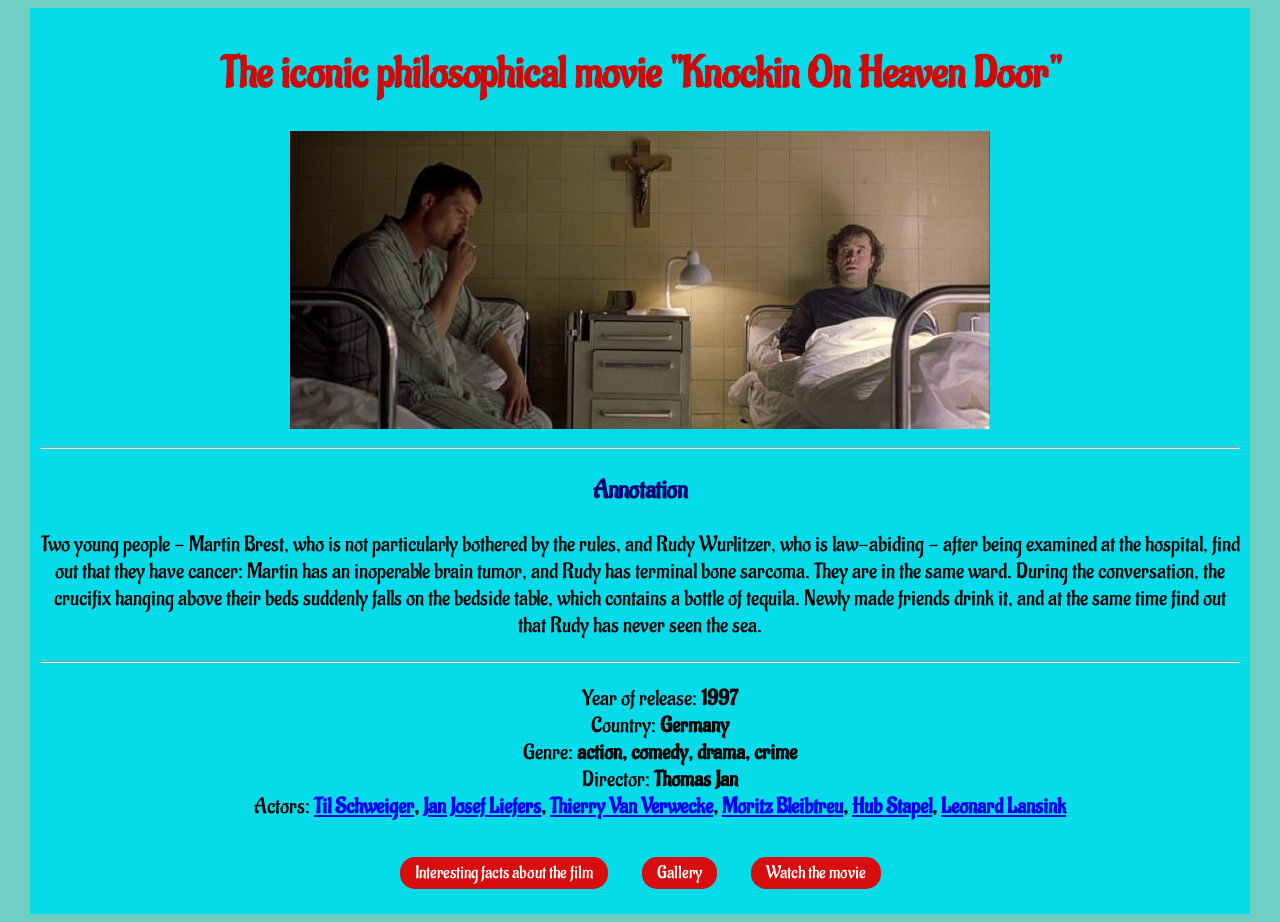
<file: index.html>
<!DOCTYPE html>
<html lang="en">

<head>

    <meta charset="UTF-8">
    <meta name="myport" content="width=device-width">
    <title>Iconic movie</title>
    <link rel="stylesheet" href="style.css">
    <link rel="preconnect" href="https://fonts.googleapis.com">
    <link rel="preconnect" href="https://fonts.gstatic.com" crossorigin>
    <link href="https://fonts.googleapis.com/css2?family=Aladin&display=swap" rel="stylesheet">
    
</head>

<body> 

    <div id="box">

        <h1 id="title">
            The iconic philosophical movie "Knockin On Heaven Door"
        </h1>

        <img src="photo/hospital.jpg" alt="Main photo">

        <hr>

        <h3 class="section-title">Annotation</h3>

        <p class="text-annot">
                Two young people - Martin Brest, who is not particularly bothered by the rules,
                and Rudy Wurlitzer, who is law-abiding - after being examined at the hospital, 
                find out that they have cancer: Martin has an inoperable brain tumor, 
                and Rudy has terminal bone sarcoma. They are in the same ward. During the conversation, 
                the crucifix hanging above their beds suddenly falls on the bedside table, 
                which contains a bottle of tequila. Newly made friends drink it, 
                and at the same time find out that Rudy has never seen the sea.
        </p>

        <hr>

        <ul class="movie-info">

            <li>Year of release: <strong>1997</strong></li>
            <li>Country: <strong>Germany</strong></li>
            <li>Genre: <strong>action, comedy, drama, crime</strong></li>
            <li>Director: <strong>Thomas Jan</strong></li>
            <li>Actors: <strong>
                <a href="https://kinobaza.com.ua/persons/til-schweiger">Til Schweiger</a>, 
                <a href="https://kinobaza.com.ua/persons/jan-josef-liefers">Jan Josef Liefers</a>,
                <a href="https://kinobaza.com.ua/persons/thierry-van-werveke">Thierry Van Verwecke</a>,
                <a href="https://kinobaza.com.ua/persons/moritz-bleibtreu">Moritz Bleibtreu</a>,
                <a href="https://kinobaza.com.ua/persons/huub-stapel">Hub Stapel</a>,
                <a href="https://kinobaza.com.ua/persons/leonard-lansink">Leonard Lansink</a></strong></li>
        </ul>
    
        <div class="buttons">

            <a href="pages/contact.html" class="bts">Interesting facts about the film</a>
            <a href="pages/gallery.html" class="bts">Gallery</a>
            <a href="https://uakino.best/filmy/genre-action/4971-dostukatisya-do-nebes.html" class="bts">Watch the movie</a>

        </div>

    </div>        
    
</body>
</html>
</file>
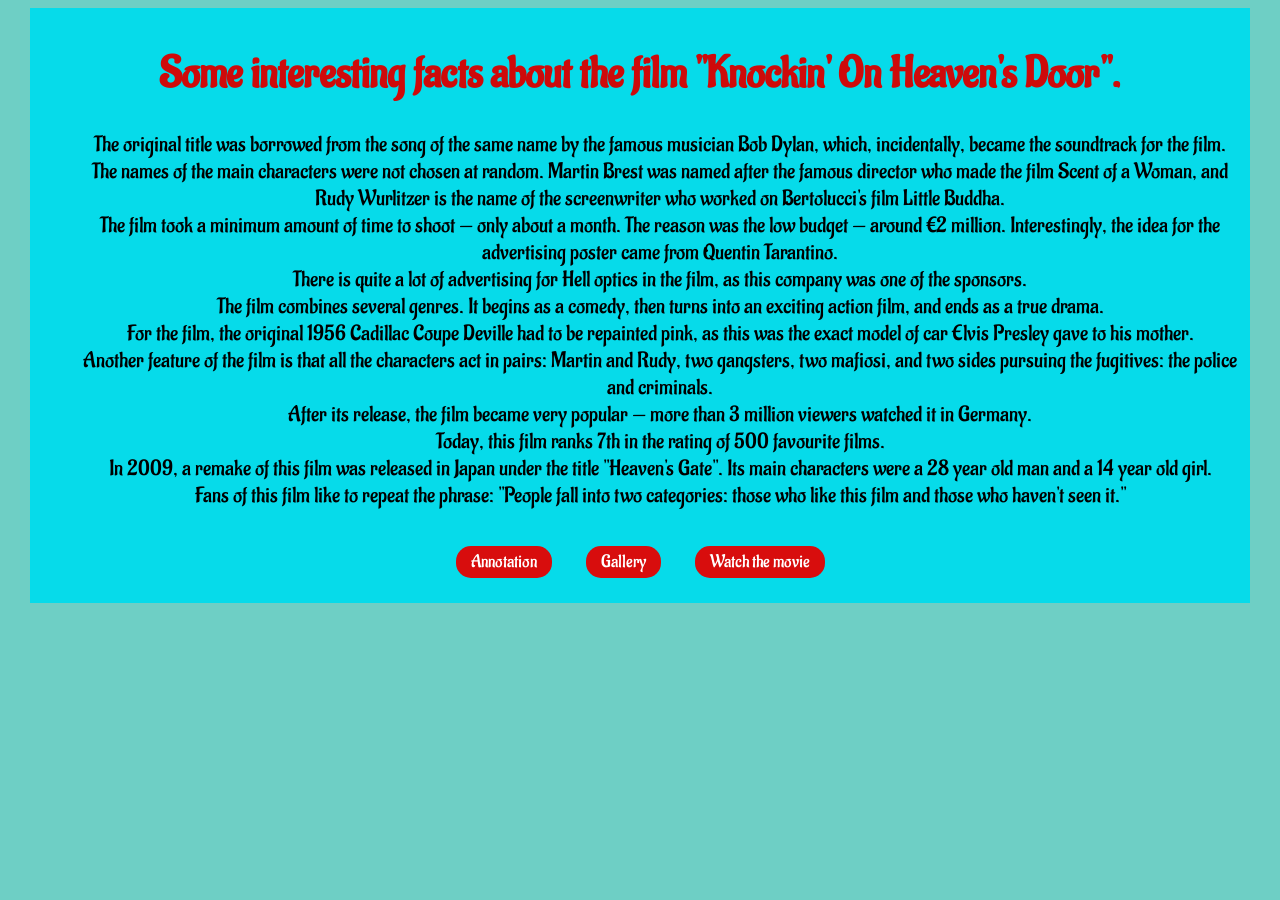
<file: pages/contact.html>
<!DOCTYPE html>
<html lang="en">
<head>
    <meta charset="UTF-8">
    <meta name="viewport" content="width=device-width">
    <title>Interesting facts</title>
    <link rel="stylesheet" href="../style.css">
    <link rel="preconnect" href="https://fonts.googleapis.com">
    <link rel="preconnect" href="https://fonts.gstatic.com" crossorigin>
    <link href="https://fonts.googleapis.com/css2?family=Aladin&display=swap" rel="stylesheet">
</head>
<body>
    <div id="box">

        <h1 id="title">
            Some interesting facts about the film "Knockin' On Heaven's Door".
        </h1>

        <ul class="movie-info">
            <li>The original title was borrowed from the song of the same name by the famous 
                musician Bob Dylan, which, incidentally, 
                became the soundtrack for the film.</li>
            <li>The names of the main characters were not chosen at random. Martin Brest
                was named after the famous director who made the film Scent of a Woman, 
                and Rudy Wurlitzer is the name of the screenwriter who worked on 
                Bertolucci's film Little Buddha.</li>
            <li>The film took a minimum amount of time to shoot — only about a month. 
                The reason was the low budget — around €2 million. Interestingly, 
                the idea for the advertising poster came from Quentin Tarantino.</li>
            <li>There is quite a lot of advertising for Hell optics in the film, 
                as this company was one of the sponsors.</li>
            <li>The film combines several genres. It begins as a comedy, 
                then turns into an exciting action film, and ends as a true drama.</li>
            <li>For the film, the original 1956 Cadillac Coupe Deville had to be repainted pink, 
                as this was the exact model of car Elvis Presley gave to his mother.</li>
            <li>Another feature of the film is that all the characters act in pairs: Martin and Rudy, 
                two gangsters, two mafiosi, and two sides pursuing the fugitives: the police and criminals.</li>
            <li>After its release, the film became very popular — more than 3 million viewers watched it in Germany.</li>
            <li>Today, this film ranks 7th in the rating of 500 favourite films.</li>
            <li>In 2009, a remake of this film was released in Japan under the title "Heaven's Gate". 
                Its main characters were a 28 year old man and a 14 year old girl.</li>
            <li>Fans of this film like to repeat the phrase: "People fall into two categories: those 
                who like this film and those who haven't seen it."</li>
        </ul>
    
        <div class="buttons">
            <a href="../index.html" class="bts">Annotation</a>
            <a href="../pages/gallery.html" class="bts">Gallery</a>
            <a href="https://uakino.best/filmy/genre-action/4971-dostukatisya-do-nebes.html" class="bts">Watch the movie</a>
        <div>
    </div>
</body>
</html>
</file>
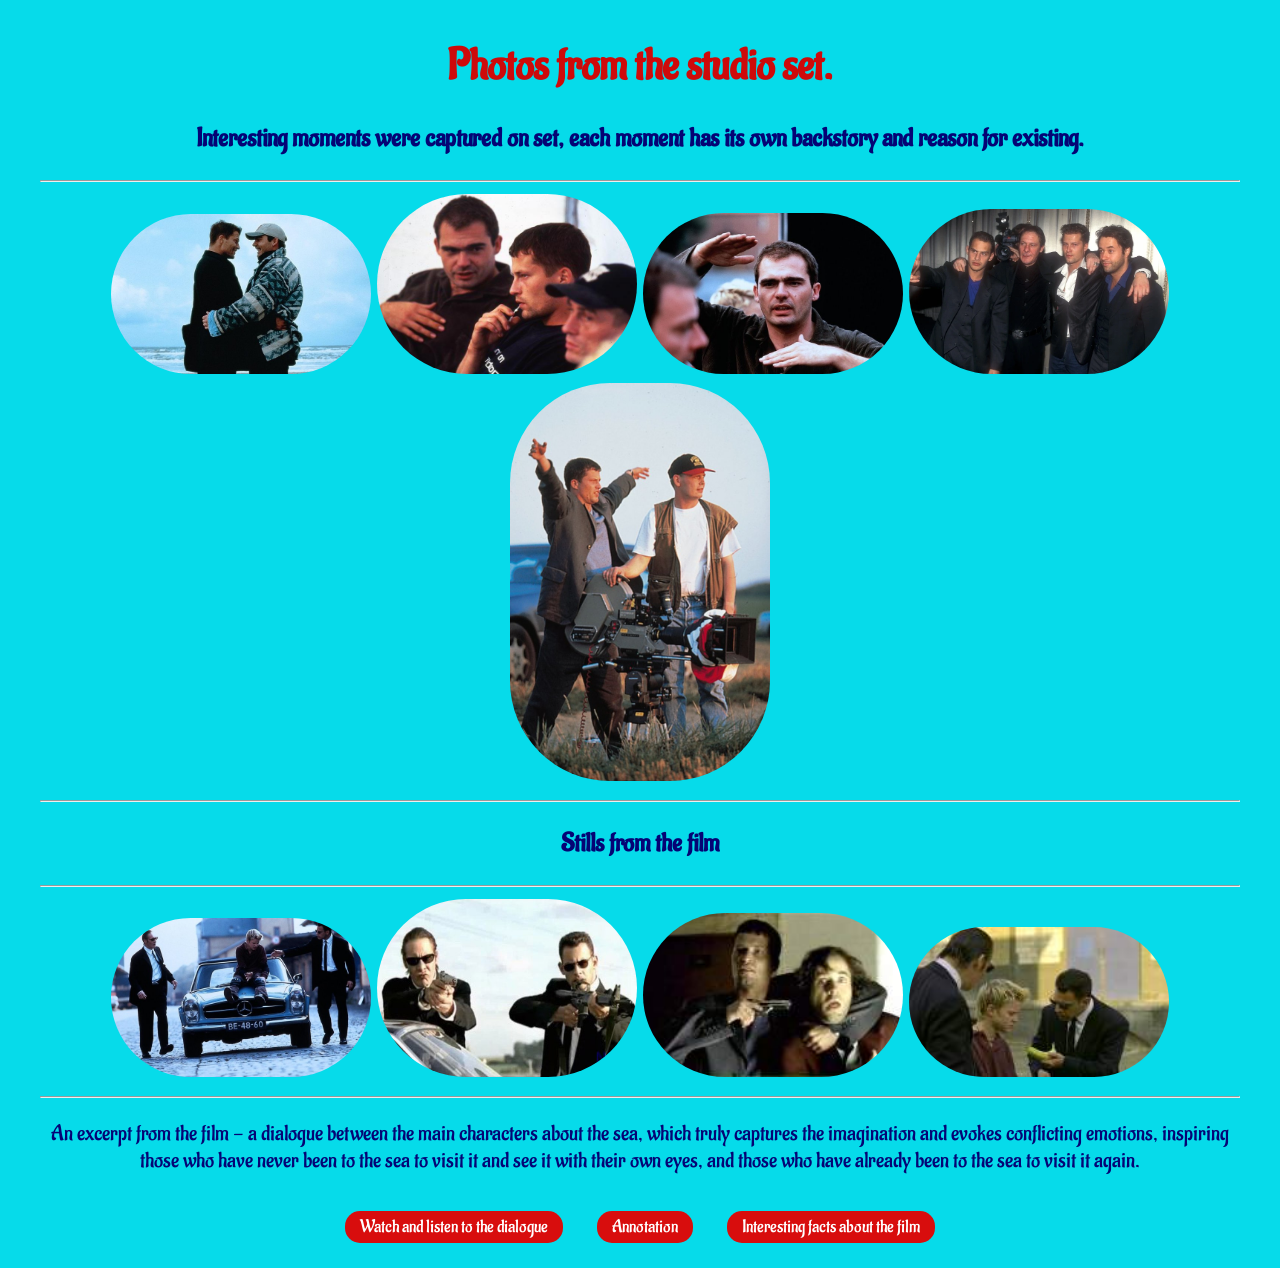
<file: pages/gallery.html>
<!DOCTYPE html>
<html lang="en">

<head>
    <meta charset="UTF-8">
    <meta name="viewport" content="width=device-width, initial-scale=1.0">
    <title>Gallery</title>
    <link rel="stylesheet" href="../style.css">
    <link rel="preconnect" href="https://fonts.googleapis.com">
    <link rel="preconnect" href="https://fonts.gstatic.com" crossorigin>
    <link href="https://fonts.googleapis.com/css2?family=Aladin&display=swap" rel="stylesheet">
</head>

<body id="box"> 
    <div id="title">
        <h1>
            Photos from the studio set.
        </h1>
    </div>

    <div class="section-title">
        <h3>
            Interesting moments were captured on set, each moment has its own backstory and reason for existing.
        </h3>
    </div>

    <div class="gallery">
        <hr>

        <img src="../photo/zyomka2.jpg" class="img-gallery">
        <img src="../photo/zyomka3.jpg" class="img-gallery">
        <img src="../photo/zyomka4.jpg" class="img-gallery">
        <img src="../photo/zyomka5.webp" class="img-gallery">
        <img src="../photo/zyomka1.jpg" class="img-gallery">

        <hr>    
    </div>

    <div class="section-title">
        <h3>
            Stills from the film
        </h3>
    </div>

    <hr>

    <div class="gallery">
        <img src="../photo/auto.jpg" class="img-gallery">
        <img src="../photo/kadr1.jpg" class="img-gallery">
        <img src="../photo/kadr2.jpg" class="img-gallery">
        <img src="../photo/kadr3.jpg" class="img-gallery">
        <hr>
    </div>
    
    <div class="section-title">

        <p>An excerpt from the film - a dialogue between the main characters about the sea, 
        which truly captures the imagination and evokes conflicting emotions, 
        inspiring those who have never been to the sea to visit it and see it with their own eyes,
        and those who have already been to the sea to visit it again.</p>
        
    </div>
       
    <div class="buttons">

        <a href="https://www.youtube.com/watch?v=9_dDq_m2Xfk"class="bts">Watch and listen to the dialogue</a>
        <a href="../index.html" class="bts">Annotation</a>
        <a href="../pages/contact.html" class="bts">Interesting facts about the film</a>

    </div>
    
</body>
</html>
</file>
<file: style.css>
body {
  background-color: #6ecfc5;
  font-family: "Aladin", system-ui;
  font-size: 22px;
}

#box {
  width: 1200px;
  margin: auto;
  text-align: center;
  background-color: rgb(6, 219, 234);
  padding: 10px;
}

#title {
  color: rgb(206, 10, 10);
}

.section-title {
  color: #050475;
}

.text-annot {
  font-size: 22px;
}

.movie-info {
  list-style-type: none;
}

.buttons {
  text-align: center;
  margin-top: 20px;
}

.bts {
  display: inline-block;

  font-family: "Aladin", system-ui;
  font-size: 18px;

  padding: 5px 15px;
  margin: 15px;

  background-color: #d80d0d;
  color: white;

  text-decoration: none;
  border-radius: 15px;

  transition: 0.5s;
}

.bts:hover {
  background-color: #049217;
}

.bts:active {
  transform: scale(0.95);
}

.gallery {
  text-align: center;
}

.img-gallery {
   width: 260px;
  height: auto;
  object-fit: cover;
  margin: 1px;
  border-radius: 100px;
}
</file>
